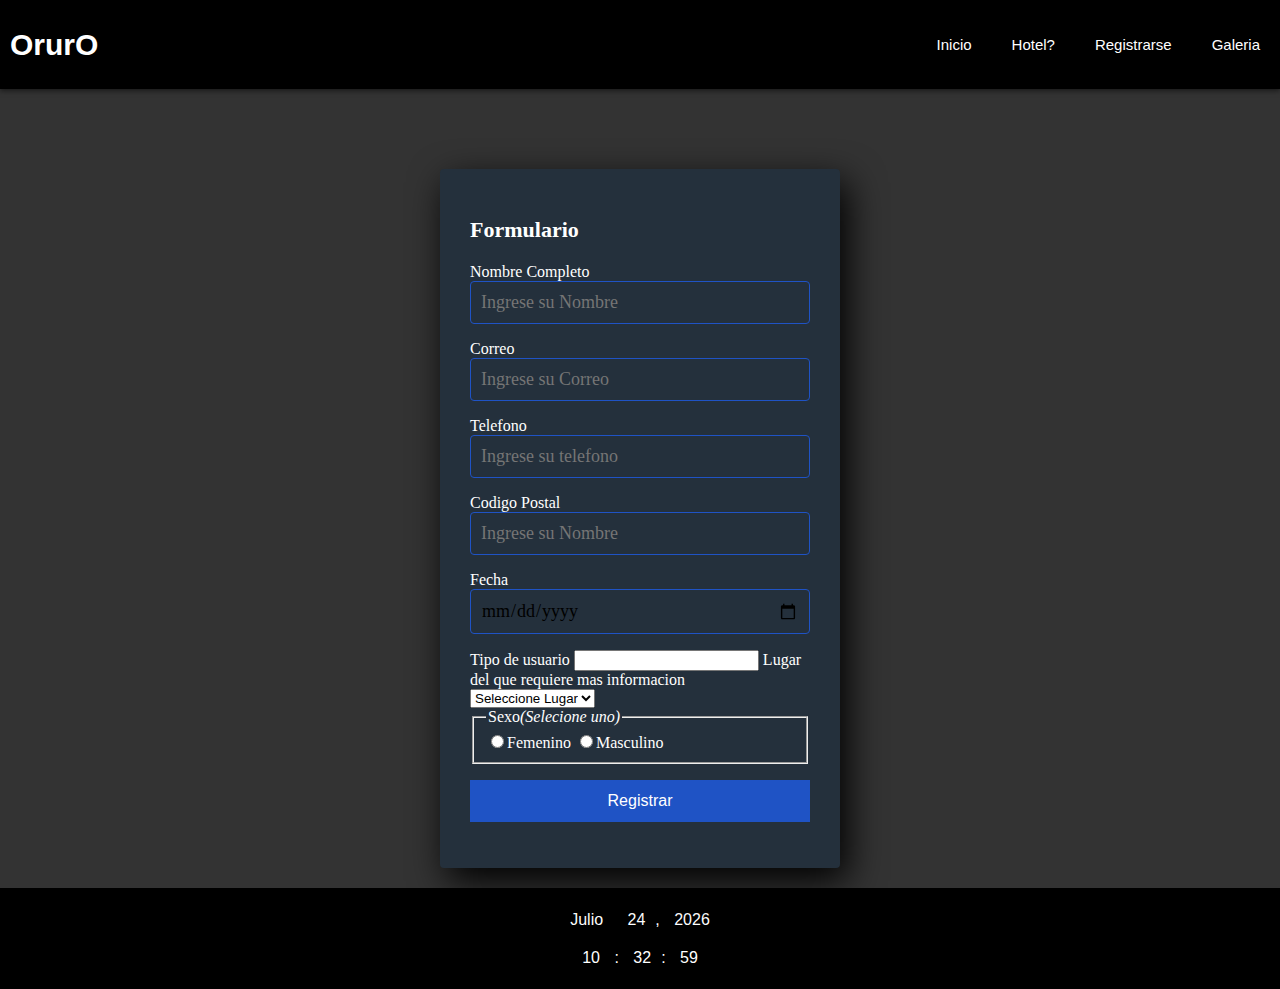
<file: Asignacion7/formulario.html>
<!DOCTYPE html>
<html lang="en">

<head>
    <meta charset="UTF-8">
    <meta name="viewport" content="width=device-width, initial-scale=1.0">
    <meta http-equiv="X-UA-Compatible" content="ie=edge">
    <link rel="stylesheet" href="../Asignacion4/estilos.css" type="text/css">
    <link rel="stylesheet" href="estilosform.css" type="text/css">
    <link rel="stylesheet" href="https://stackpath.bootstrapcdn.com/font-awesome/4.7.0/css/font-awesome.min.css">
    <title>Formulario</title>
</head>

<body>

    <nav class="container">
        <h1 class="heading">
            <a href="../Asignacion4/principal.html">OrurO</a>
        </h1>
        <input type="checkbox" name="bar" id="bar">
        <label for="bar" class="trigger">
            <i class="fa fa-bars"></i>
        </label>
        <ul class="main-menu">
            <li>
                <a href="../Asignacion4/principal.html">Inicio</a>
            </li>
            <li>
                <a href="https://www.trivago.com/es" target="_blank">Hotel?</a> </li>
            <li>
                <a href="../Asignacion7/formulario.html">Registrarse</a>
            </li>
            <li>
                <a href="../Asignacion5/galeria.html">Galeria</a>
            </li>
        </ul>
    </nav>

    <main>
        <section class="formulario">
            <h2>Formulario</h2>
            <label>Nombre Completo</label><input class="controls" type="text" name="nombre" id="nombres"
                placeholder="Ingrese su Nombre" required></label>
            <label>Correo</label><input class="controls" type="email" name="email" id="email"
                placeholder="Ingrese su Correo"></label>
            <label>Telefono<input class="controls" type="tel" name="telefono" id="telefono"
                    placeholder="Ingrese su telefono" required></label>
            <label>Codigo Postal<input class="controls" type="password" name="nombre" id="nombres"
                    placeholder="Ingrese su Nombre" required></label>
            <label>Fecha<input class="controls" type="date" name="fecha" id="fecha"></label>
            <label>Tipo de usuario
                <input list="" name="TypeUser">
                <datalist id="typeuser">
                    <option value="Turista Nacional">
                    <option value="Turista Extrangero">
                    <option value="Turista Extrangero">
                </datalist>
            </label>
            <label>Lugar del que requiere mas informacion
                <select name="place">
                    <option value="">Seleccione Lugar</option>
                    <option value="La Paz">La Paz</option>
                    <option value="Cochabamba">Cbba</option>
                    <option value="Santa Cruz">Santa Cruz</option>
                </select>
            </label>
            <fieldset>
                <legend>Sexo<em>(Selecione uno)</em></legend>
                <label><input type="radio" name="sexo" value="Femenino">Femenino</label>
                <label><input type="radio" name="sexo" value="Masculino">Masculino</label>
            </fieldset>
            <script>
                function alerta() {
                    alert("GRACIAS POR REGISTRARSE!");
                }
            </script>
            <input class="btn" type="submit" onclick="alerta()" value="Registrar">
        </section>
    </main>
    <div class="opacity"></div>

    <footer>
        <div id="timedate">
            <a id="mon">January</a>
            <a id="d">1</a>,
            <a id="y">0</a><br />
            <a id="h">12</a> :
            <a id="m">00</a>:
            <a id="s">00</a>
        </div>

        <script>
            //document.write(new Date().getDate()+"/"+(new Date().getMonth()+1) + "/" + new Date().getUTCFullYear());

            Number.prototype.pad = function (n) {
                for (var r = this.toString(); r.length < n; r = 0 + r);
                return r;
            };

            function updateClock() {
                var now = new Date();
                var sec = now.getSeconds(),
                    min = now.getMinutes(),
                    hou = now.getHours(),
                    mo = now.getMonth(),
                    dy = now.getDate(),
                    yr = now.getFullYear();
                var months = ["Enero", "Febrero", "Marzo", "Abril", "Mayo", "Junio", "Julio", "Agosto", "Septiembre", "Octubre", "Noviembre", "Diciembre"];
                var tags = ["mon", "d", "y", "h", "m", "s"];
                var corr = [months[mo], dy, yr, hou.pad(2), min.pad(2), sec.pad(2)];

                for (var i = 0; i < tags.length; i++) {
                    document.getElementById(tags[i]).firstChild.nodeValue = corr[i];
                }
            }

            (function initClock() {
                updateClock();

                // Ejecutar updateClock() en intervalos de 1000 milisegundos
                window.setInterval("updateClock()", 1000);
            })() // (....)() auto llamado
        </script>
    </footer>
</body>

</html>
</file>
<file: Asignacion4/estilos.css>
/*Body*/
body {
  font-family: 'Montserrat', sans-serif;
  padding:0px;
  margin:0px;
  background: url('https://images.pexels.com/photos/974320/pexels-photo-974320.jpeg') no-repeat center fixed;     
  background-size: cover;
}

/*Navbar*/
a{
  color: white;
  padding: 10px;
  text-decoration: none;
  display: inline-block;
  transition: .5s;
}
.container {
  width: 100%;
  display: flex;
  justify-content: center;
  background-color: #000000;
  box-shadow: 0px 2px 5px 0px rgba(0,0,0,0.5);
}
.main-menu > li{
  float: left;
  padding: 10px;
  background: #000000;
  color: white;
  position: relative;
  list-style-type: none;
}
.main-menu li a {
  font-size: 15px;
}
.main-menu > li:hover > a{
  background-color: #ffffff;
  color:#000000;
}
.heading {
  font-size: 30px;
  margin-top: auto;
  margin-bottom: auto;
  margin-right: auto;
}
#bar {
  -webkit-appearance: none;
}
.trigger{
  display: none;
}

/*Footer*/
footer {
  margin-top: 20px;
  padding: 14px;
  text-align: center;
  background-color: #000000;
  color: white;
}

/*Information*/
.info-total {
  margin-top: 10px;
  height: 80%;
}

.info-container {
  margin-top: 20px;
  background: white;
  display: flex;
}

.info {
  padding-right: 20px;
  text-align: right; 
  margin: auto;
  font-size: 20px;
}

.info-img{
  width: 30%;
  /*https://bennettfeely.com/clippy/*/
  clip-path: polygon(25% 0%, 100% 0%, 75% 100%, 0% 100%);
}


/*Responsive*/
@media (max-width: 720px) {

  /*Navabar*/
  .main-menu{
      display:none;
      position: absolute;
      top: 50px;
      width: 100%;
      right: 0;
      opacity: 1;
      animation: anim .5s reverse;
  }
  @keyframes anim {
      0%{
          opacity: 0;
      }
      100%{
          opacity: 1;
      }
  }
  .main-menu > li {
      float: none;
  }
  .trigger{
      display: block;
  }
  .trigger > i {
      font-size: 30px;
      color: white;
      padding: 10px;
  }
  #bar:checked ~ .main-menu {
      display: block;
      opacity: 0;
      animation: anim .5s forwards;
      z-index: 2;
  }
  #bar:checked ~ .trigger {
      background-color: black;
  }

  /*Info*/
  .info-img{
    display: none;
  }
}
</file>
<file: Asignacion7/estilosform.css>
/*All*/
* {
    box-sizing: border-box;
}

/*Background opacity*/
.opacity{
    margin: 0px;
    padding: 0;
    width: 100%;
    height: 100%;
    position: absolute;
    background-color: black;
    opacity: 0.8;
    top: 0;
    z-index: -2;
}

/*Form*/
main {
    position: relative;
}

.formulario {
    width: 400px;
    background: #24303c;
    padding: 30px;
    margin: auto;
    margin-top: 80px;
    border-radius: 4px;
    font-family: 'calibri';
    color: white;
    box-shadow: 7px 13px 37px #000000;
}

.formulario h2{
    font-size: 22px;
    margin-bottom: 20px;
}

.controls{
    width: 100%;
    background: #24303c;
    padding: 10px;
    border-radius: 4px;
    margin-bottom: 16px;
    border: 1px solid #1f53c5;
    font-family: 'calibri';
    font-size: 18px; 
}

.formulario .btn{
    width: 100%;
    background: #1f53c5;
    border: none;
    padding: 12px;
    color: white;
    margin: 16px 0;
    font-size: 16px;
}

footer {
    padding: 1% 5%;
    text-align: center;
    background-color: #000000;
    color: white;
  }
</file>
